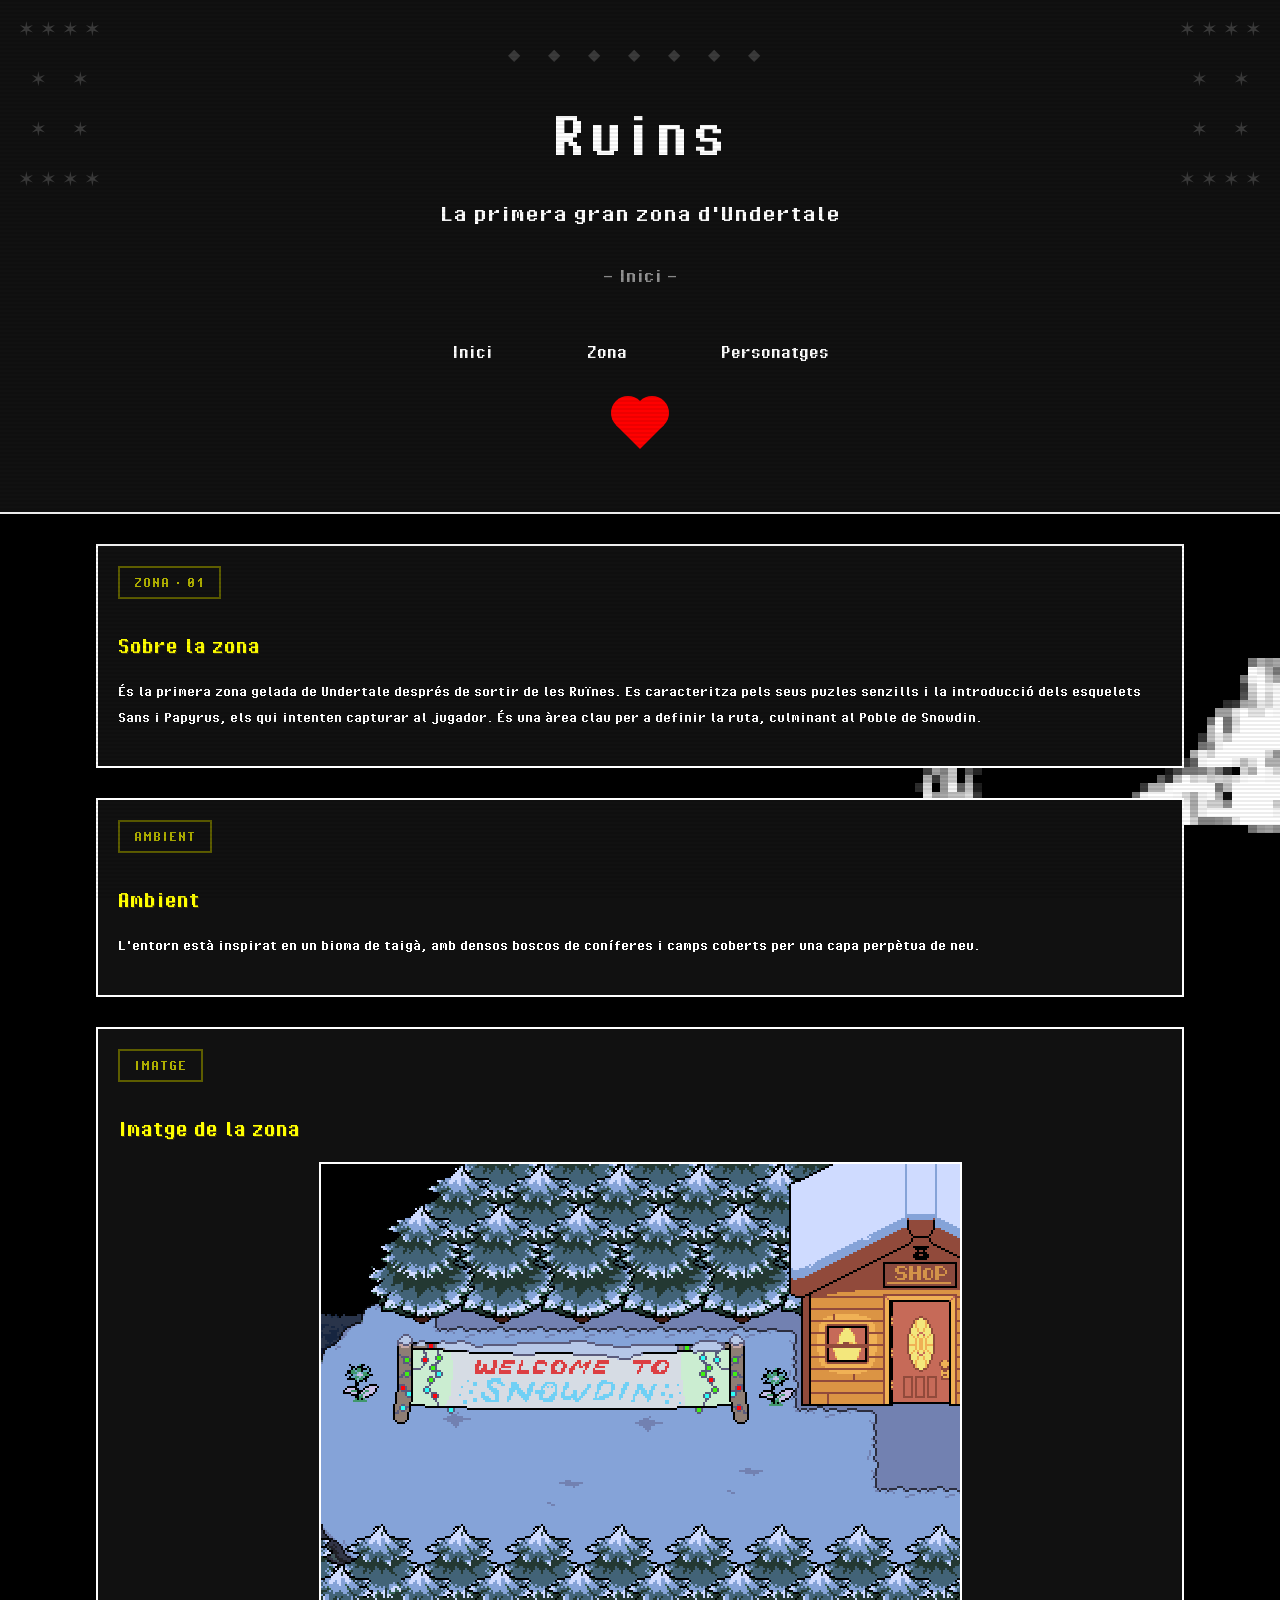
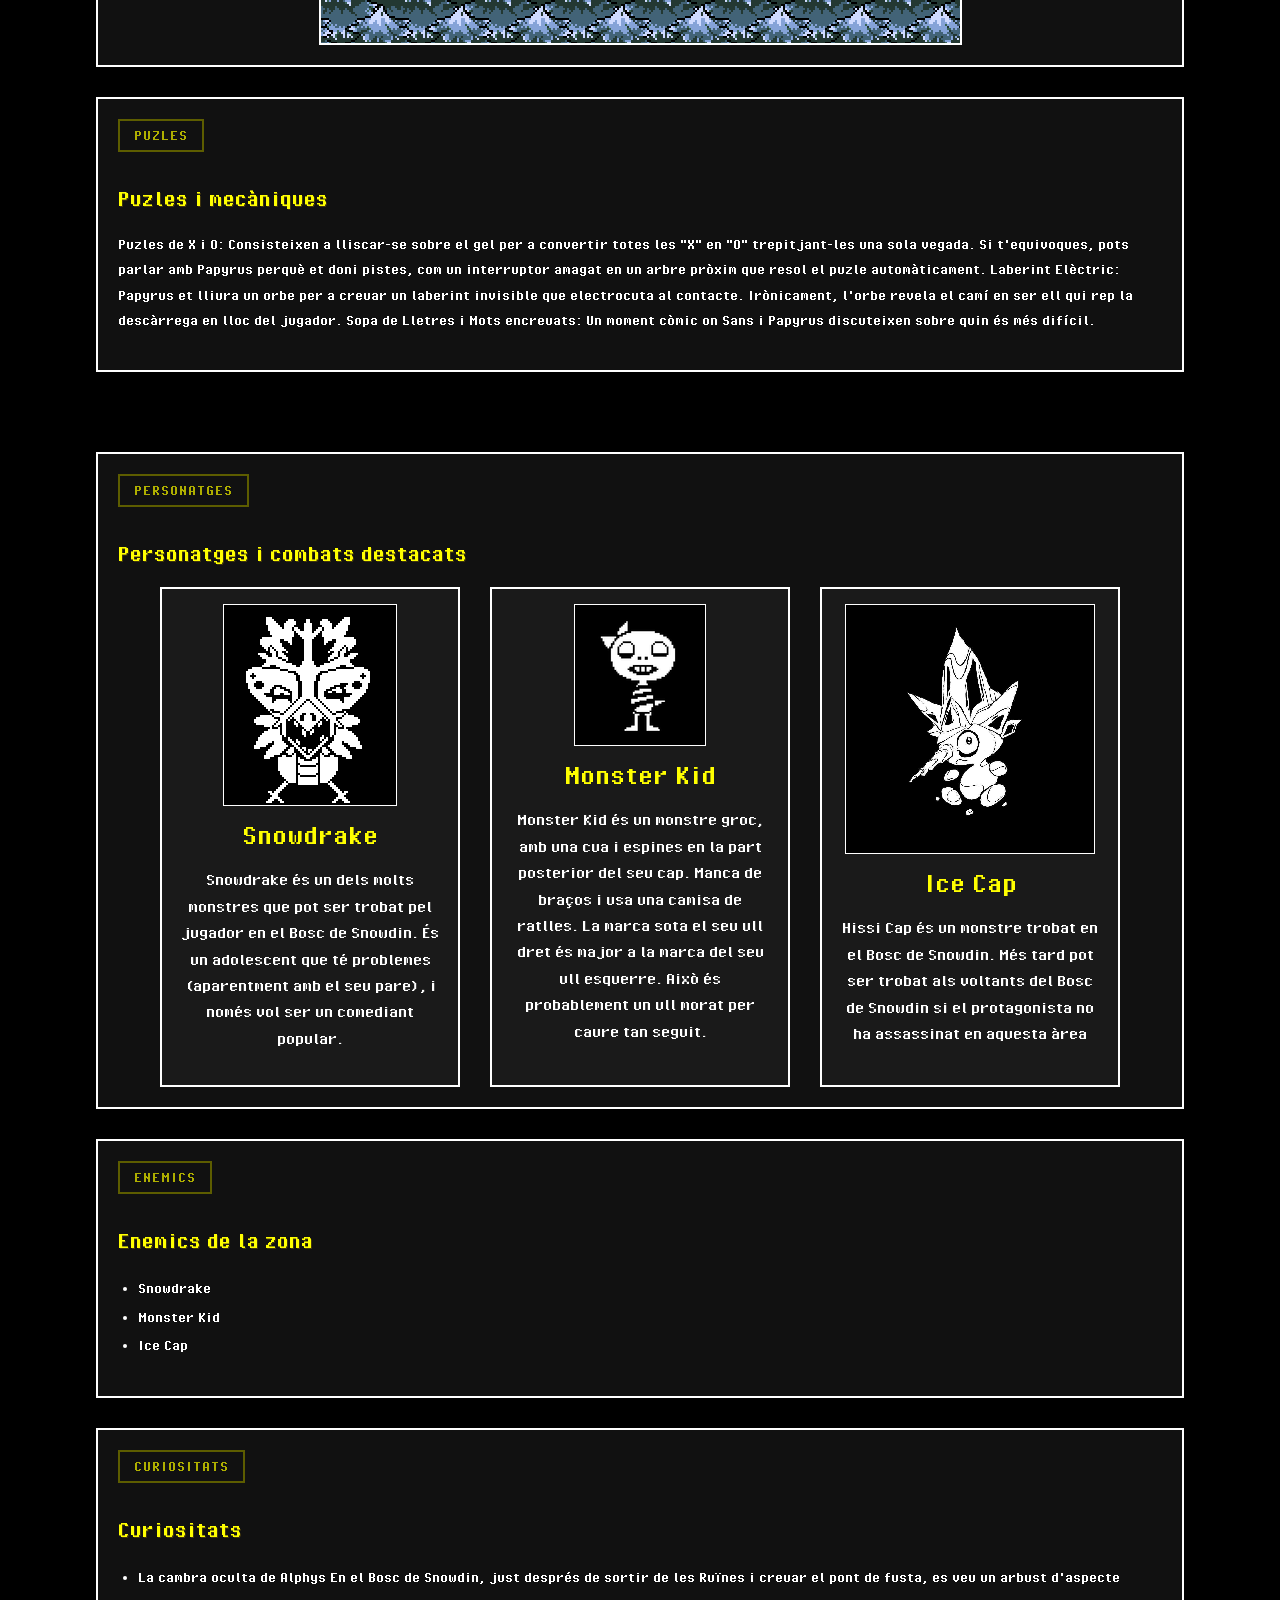
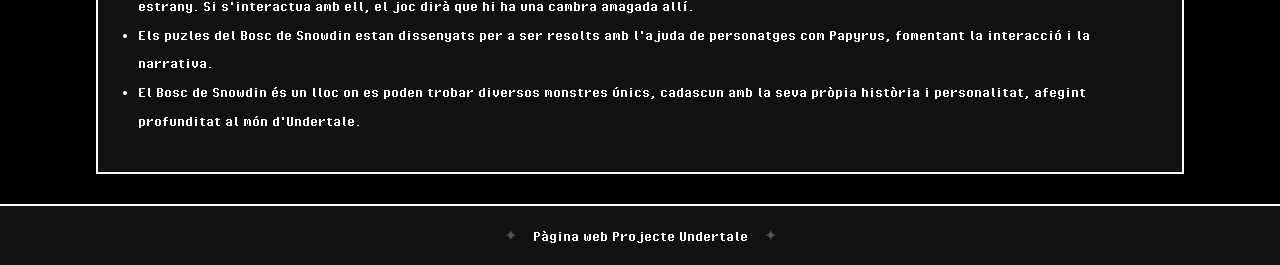
<file: PaginaWebUndertale/Snowdin_Forest.html>
<!DOCTYPE html>
<html lang="ca">
<head>
    <meta charset="UTF-8">
    <meta name="viewport" content="width=device-width, initial-scale=1.0">
    <title>Undertale - Ruins</title>
    <link rel="stylesheet" href="estilo.css">
</head>
<body class="pagina-ruins">

    <header id="capcalera">
        <div class="decoracio-superior">◆ ◆ ◆ ◆ ◆ ◆ ◆</div>
        <h1 class="titolPrincipal">Ruins</h1>
        <p class="subtitol">La primera gran zona d'Undertale</p>
        <div class="enllac-inici">— Inici —</div>

        <nav class="menu">
            <ul class="llistaMenu">
                <li><a href="index.html">Inici</a></li>
                <li><a href="#imatge-zona">Zona</a></li>
                <li><a href="#personatges">Personatges</a></li>
            </ul>
        </nav>

        <div class="corDetermination"></div>
    </header>

    <main class="contingut">

        <section id="sobre-zona" class="seccio">
            <div class="etiquetaSeccio">ZONA • 01</div>
            <h2 class="titolSeccio">Sobre la zona</h2>
            <p class="textSeccio">
                És la primera zona gelada de Undertale després de sortir de les Ruïnes. 
                Es caracteritza pels seus puzles senzills i la introducció dels esquelets Sans i Papyrus, els qui intenten capturar al jugador. 
                És una àrea clau per a definir la ruta, culminant al Poble de Snowdin.
            </p>
        </section>

        <section id="ambient" class="seccio">
            <div class="etiquetaSeccio">AMBIENT</div>
            <h2 class="titolSeccio">Ambient</h2>
            <p class="textSeccio">
                    L'entorn està inspirat en un bioma de taigà, amb densos boscos de coníferes 
                    i camps coberts per una capa perpètua de neu.
            </p>
        </section>

        <section id="imatge-zona" class="seccio">
            <div class="etiquetaSeccio">IMATGE</div>
            <h2 class="titolSeccio">Imatge de la zona</h2>
            <img src="img/snow_dreams.png" alt="Escenari Snowdin Forest" class="imatgeZona">
        </section>

        <section id="puzles" class="seccio">
            <div class="etiquetaSeccio">PUZLES</div>
            <h2 class="titolSeccio">Puzles i mecàniques</h2>
            <p class="textSeccio">
                Puzles de X i O: Consisteixen a lliscar-se sobre el gel per a convertir totes les "X" en "O" trepitjant-les una sola vegada. 
                Si t'equivoques, pots parlar amb Papyrus perquè et doni pistes, com un interruptor amagat en un arbre pròxim que resol el puzle automàticament.     

                Laberint Elèctric: Papyrus et lliura un orbe per a creuar un laberint invisible que electrocuta al contacte. 
                Irònicament, l'orbe revela el camí en ser ell qui rep la descàrrega en lloc del jugador.

                Sopa de Lletres i Mots encreuats: Un moment còmic on Sans i Papyrus discuteixen sobre quin és més difícil.
            </p>
        </section>

        <section id="personatges" class="seccio">
            <div class="etiquetaSeccio">PERSONATGES</div>
            <h2 class="titolSeccio">Personatges i combats destacats</h2>

            <div class="contenidorPersonatges">
                <article class="targetaPersonatge">
                    <div class="marcImatgePersonatge">
                        <img src="img/Snowdrake_battle_hurt.png" alt="Snowdrake" class="imatgePersonatge">
                    </div>
                    <h3 class="nomPersonatge">Snowdrake</h3>
                    <p class="descripcioPersonatge">
                        Snowdrake és un dels molts monstres que pot ser trobat pel jugador en el Bosc de Snowdin.
                        És un adolescent que té problemes (aparentment amb el seu pare), i només vol ser un comediant popular.
                    </p>
                </article>

                <article class="targetaPersonatge">
                    <div class="marcImatgePersonatge">
                        <img src="img/monster_kid.png" alt="Monster Kid" class="imatgePersonatge">
                    </div>
                    <h3 class="nomPersonatge">Monster Kid</h3>
                    <p class="descripcioPersonatge">
                        Monster Kid és un monstre groc, amb una cua i espines en la part posterior del seu cap. Manca de braços i usa una camisa de ratlles. 
                        La marca sota el seu ull dret és major a la marca del seu ull esquerre. Això és probablement un ull morat per caure tan seguit.
                    </p>
                </article>

                <article class="targetaPersonatge">
                    <div class="marcImatgePersonatge">
                        <img src="img/Ice Cap.jpg" alt="Ice Cap" class="imatgePersonatge">
                    </div>
                    <h3 class="nomPersonatge">Ice Cap</h3>
                    <p class="descripcioPersonatge">
                        Hissi Cap és un monstre trobat en el Bosc de Snowdin. 
                        Més tard pot ser trobat als voltants del Bosc de Snowdin si el protagonista no ha assassinat en aquesta àrea
                    </p>
                </article>
            </div>
        </section>

        <section class="seccio">
            <div class="etiquetaSeccio">ENEMICS</div>
            <h2 class="titolSeccio">Enemics de la zona</h2>
            <ul class="llistaZones">
                <li>Snowdrake</li>
                <li>Monster Kid</li>
                <li>Ice Cap</li>
            </ul>
        </section>

        <section class="seccio">
            <div class="etiquetaSeccio">CURIOSITATS</div>
            <h2 class="titolSeccio">Curiositats</h2>
            <ul class="llistaZones">
                <li>La cambra oculta de Alphys En el Bosc de Snowdin, just després de sortir de les Ruïnes i creuar el pont de fusta, es veu un arbust d'aspecte estrany.
                    Si s'interactua amb ell, el joc dirà que hi ha una cambra amagada allí.</li>
                <li>Els puzles del Bosc de Snowdin estan dissenyats per a ser resolts amb l'ajuda de personatges com Papyrus, fomentant la interacció i la narrativa.</li>
                <li>El Bosc de Snowdin és un lloc on es poden trobar diversos monstres únics, cadascun amb la seva pròpia història i personalitat, afegint profunditat al món d'Undertale.</li>
            </ul>
        </section>

    </main>

    <footer class="footerWeb">
        <p class="textFooter">Pàgina web Projecte Undertale</p>
    </footer>

</body>
</html>
</file>
<file: PaginaWebUndertale/estilo.css>
@font-face {
    font-family: "UndertaleFont";
    src: url("FuenteUndertale/PixelOperator-Bold.ttf") format("truetype");
}

* {
    box-sizing: border-box;
}

::-webkit-scrollbar {
    width: 8px;
}
::-webkit-scrollbar-track {
    background: #000;
}
::-webkit-scrollbar-thumb {
    background: white;
}
::-webkit-scrollbar-thumb:hover {
    background: yellow;
}

body {
    margin: 0;
    font-family: "UndertaleFont", monospace;
    background-color: black;
    color: white;
    -moz-osx-font-smoothing: grayscale;
    image-rendering: pixelated;
    -webkit-font-smoothing: none;
    background-image: url("img/fondo4.png");
    background-repeat: no-repeat;
    background-attachment: fixed;
    background-size: cover;
    background-position: center;
}

body::after {
    content: "";
    position: fixed;
    inset: 0;
    background: repeating-linear-gradient(
        0deg,
        transparent,
        transparent 2px,
        rgba(0, 0, 0, 0.07) 2px,
        rgba(0, 0, 0, 0.07) 4px
    );
    pointer-events: none;
    z-index: 9999;
}

#capcalera {
    background-color: #111111;
    text-align: center;
    padding: 30px 20px;
    position: relative;
    border-bottom: 2px solid white;
    /* Doble borde estilo Undertale */
    outline: 4px solid black;
    outline-offset: -8px;
}

.titolPrincipal {
    margin: 0;
    font-size: 3em;
    text-shadow: 2px 2px 0px rgba(255, 255, 0, 0.15);
}

.subtitol {
    margin-top: 1em;
    font-size: 1.4em;
}

.menu {
    margin-top: 30px;
}

.llistaMenu {
    list-style: none;
    padding: 0;
    margin: 0;
}

.llistaMenu li {
    display: inline-block;
    margin: 0 15px;
}

.llistaMenu a {
    color: white;
    text-decoration: none;
    font-weight: bold;
    font-size: 1.2em;
    position: relative;
    transition: color 0.2s;
}

.llistaMenu a::before {
    content: "♥";
    color: red;
    margin-right: 6px;
    font-size: 0.9em;
    opacity: 0;
    transition: opacity 0.1s;
}

.llistaMenu a:hover::before {
    opacity: 1;
    animation: blink 0.7s step-start infinite;
}

.llistaMenu a:hover {
    color: yellow;
}

@keyframes blink {
    0%, 100% { opacity: 1; }
    50%       { opacity: 0; }
}

@keyframes heartbeat {
    0%, 100% { transform: scale(1) rotate(-45deg); }
    15%       { transform: scale(1.3) rotate(-45deg); }
    30%       { transform: scale(1) rotate(-45deg); }
    45%       { transform: scale(1.15) rotate(-45deg); }
}

@keyframes appear {
    from {
        opacity: 0;
        transform: translateY(10px);
    }
    to {
        opacity: 1;
        transform: translateY(0);
    }
}

.animacioEsquerra {
    opacity: 0;
    transform: translateX(-80px);
    transition: all 1s ease;
}

.animacioDreta {
    opacity: 0;
    transform: translateX(80px);
    transition: all 1s ease;
}

.animacioCentre {
    opacity: 0;
    transform: translateY(40px);
    transition: all 1s ease;
}

.visible {
    opacity: 1;
    transform: translateX(0) translateY(0);
}

.selectorIdioma {
    position: absolute;
    top: 20px;
    right: 20px;
}

.textoIdioma {
    margin-right: 10px;
    font-weight: bold;
}

.botonIdioma {
    background-color: black;
    color: white;
    border: 1px solid white;
    padding: 8px 12px;
    margin-left: 5px;
    cursor: pointer;
    font-family: "UndertaleFont", monospace;
    transition: all 0.15s;
}

.botonIdioma:hover {
    background-color: white;
    color: black;
}

.contingut {
    width: 85%;
    max-width: 1200px;
    margin: 30px auto;
}

.seccio,
.seccioHero {
    background-color: #111111;
    border: 2px solid white;
    outline: 4px solid #111111;
    outline-offset: -6px;
    padding: 20px;
    margin-bottom: 30px;
    transition: border-color 0.3s, outline-color 0.3s;
}

.seccio:hover,
.seccioHero:hover {
    border-color: yellow;
    outline-color: #111111;
}

.titolSeccio {
    margin-top: 0;
    color: yellow;
    font-size: 24px;
    text-shadow: 1px 1px 0px rgba(255, 200, 0, 0.2);
}

.textSeccio {
    font-size: 16px;
    line-height: 1.6;
}

.corDetermination {
    width: 20px;
    height: 20px;
    background-color: red;
    transform: rotate(-45deg);
    margin: 24px auto 0 auto;
    position: relative;
    animation: heartbeat 1.5s ease infinite;
}

.corDetermination::before,
.corDetermination::after {
    content: "";
    width: 20px;
    height: 20px;
    background-color: red;
    border-radius: 50%;
    position: absolute;
}

.corDetermination::before {
    top: -10px;
    left: 0;
}

.corDetermination::after {
    left: 10px;
    top: 0;
}

.llistaZones {
    padding-left: 20px;
    line-height: 1.8em;
}

.llistaZones a {
    color: white;
    text-decoration: none;
    transition: color 0.2s;
}

.llistaZones a:hover {
    color: yellow;
}

.contenidorImatges {
    text-align: center;
}

.imatgeGaleria {
    max-width: 100%;
    width: 250px;
    height: auto;
    margin: 10px;
    border: 2px solid white;
    transition: border-color 0.3s, box-shadow 0.3s;
}

.imatgeGaleria:hover {
    border-color: yellow;
    box-shadow: 0 0 10px rgba(255, 255, 0, 0.25);
}

.imatgeZona {
    display: block;
    max-width: 100%;
    height: auto;
    margin: 20px auto 0 auto;
    border: 2px solid white;
    transition: border-color 0.3s, box-shadow 0.3s;
}

.imatgeZona:hover {
    border-color: yellow;
    box-shadow: 0 0 10px rgba(255, 255, 0, 0.2);
}

#personatges {
    margin-top: 80px;
}

.contenidorPersonatges {
    display: flex;
    justify-content: center;
    gap: 30px;
    flex-wrap: wrap;
    margin-top: 20px;
}

.targetaPersonatge {
    width: 300px;
    background-color: #1a1a1a;
    border: 2px solid white;
    outline: 3px solid #1a1a1a;
    outline-offset: -5px;
    padding: 15px;
    text-align: center;
    transition: border-color 0.3s, box-shadow 0.3s, outline-color 0.3s, transform 0.2s;
}

.targetaPersonatge:hover {
    border-color: yellow;
    outline-color: #1a1a1a;
    box-shadow: 0 0 14px rgba(255, 255, 0, 0.3);
    transform: translateY(-3px);
}

.marcImatgePersonatge {
    width: 100%;
    margin-bottom: 15px;
}

.imatgePersonatge {
    display: block;
    max-width: 100%;
    max-height: 250px;
    width: auto;
    height: auto;
    margin: 0 auto;
    border: 1px solid white;
    transition: border-color 0.3s;
}

.targetaPersonatge:hover .imatgePersonatge {
    border-color: yellow;
}

.nomPersonatge {
    margin-top: 10px;
    margin-bottom: 15px;
    color: yellow;
    font-size: 1.8em;
}

.descripcioPersonatge {
    font-size: 1.1em;
    line-height: 1.5em;
}

.footerWeb {
    text-align: center;
    background-color: #111111;
    border-top: 2px solid white;
    padding: 20px;
    margin-top: 30px;
}

.textFooter {
    margin: 0;
}

/* Estils per a dispositius mòbils (Estoy pensando en quitarlo) */

@media (max-width: 768px) {
    .targetaPersonatge {
        width: 100%;
    }

    .selectorIdioma {
        position: static;
        margin-top: 20px;
        text-align: center;
    }

    #capcalera {
        text-align: center;
        min-height: auto;
        padding: 35px 20px 45px 20px;
    }

    .titolPrincipal {
        font-size: 2.6em;
    }

    .subtitol {
        font-size: 1.2em;
    }

    .contingut {
        width: 95%;
    }

    .llistaMenu li {
        display: block;
        margin: 12px 0;
    }
}

.decoracio-superior {
    color: rgba(255, 255, 255, 0.15);
    letter-spacing: 12px;
    font-size: 16px;
    margin-bottom: 35px;
}

.enllac-inici {
    margin-top: 40px;
    font-size: 1.4em;
    color: rgba(255, 255, 255, 0.55);
}

.etiquetaSeccio {
    display: inline-block;
    margin-bottom: 34px;
    padding: 6px 14px;
    border: 2px solid #5d5d00;
    color: #afaf00;
    font-size: 1em;
    letter-spacing: 1px;
}

.textFooter::before,
.textFooter::after {
    content: "✦";
    margin: 0 16px;
    color: rgba(255, 255, 255, 0.28);
}

#capcalera {
    background-color: #111111;
    text-align: center;
    padding: 45px 20px 70px 20px;
    position: relative;
    border-bottom: 2px solid white;
    min-height: 420px;
    outline: none;
}

#capcalera::before,
#capcalera::after {
    content: "✶ ✶ ✶ ✶\A\A✶     ✶\A\A✶     ✶\A\A✶ ✶ ✶ ✶";
    white-space: pre;
    position: absolute;
    top: 18px;
    color: rgba(255, 255, 255, 0.18);
    font-size: 20px;
    line-height: 1.25;
    pointer-events: none;
}

#capcalera::before {
    left: 18px;
}

#capcalera::after {
    right: 18px;
}

.decoracio-superior {
    color: rgba(255, 255, 255, 0.18);
    letter-spacing: 12px;
    font-size: 16px;
    margin-bottom: 35px;
}

.titolPrincipal {
    margin: 0;
    font-size: 4.2em;
    letter-spacing: 4px;
    text-shadow: none;
}

.subtitol {
    margin-top: 30px;
    font-size: 1.6em;
}

.enllac-inici {
    margin-top: 38px;
    font-size: 1.3em;
    color: rgba(255, 255, 255, 0.55);
}

.menu {
    margin-top: 55px;
}

.llistaMenu li {
    display: inline-block;
    margin: 0 45px;
}

.llistaMenu a {
    color: white;
    text-decoration: none;
    font-weight: bold;
    font-size: 1.25em;
    position: relative;
    transition: color 0.2s;
}

.llistaMenu a::before {
    content: none;
}

.llistaMenu a:hover {
    color: white;
}

.corDetermination {
    width: 34px;
    height: 34px;
    background-color: red;
    transform: rotate(-45deg);
    margin: 45px auto 0 auto;
    position: relative;
    animation: heartbeat 1.5s ease infinite;
}

.corDetermination::before,
.corDetermination::after {
    content: "";
    width: 34px;
    height: 34px;
    background-color: red;
    border-radius: 50%;
    position: absolute;
}

.corDetermination::before {
    top: -17px;
    left: 0;
}

.corDetermination::after {
    top: 0;
    left: 17px;
}
</file>
